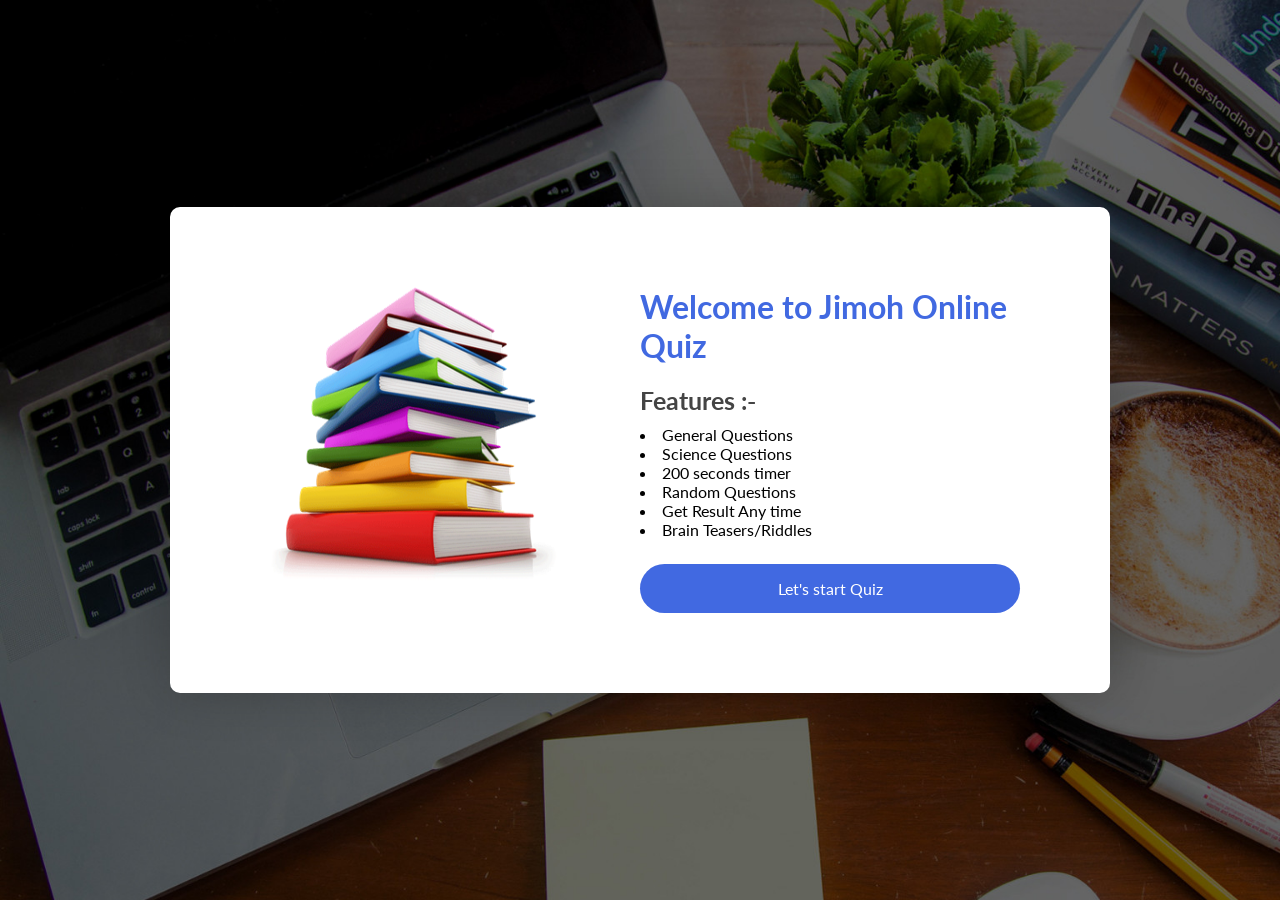
<file: index.html>
<!DOCTYPE html>
<html lang="en">
    <head>
        <meta charset="UTF-8" />
        <meta name="viewport" content="width=device-width, initial-scale=1.0" />
        <title>Jimoh Web Application - Online Quiz</title>
        <link rel="stylesheet" href="css/style.css" />
    <head>
    <body>


        <div class="container">

            <div class="leftSide">
                <img src="img/book_guide_hero_books.png" alt="quiz logo" class="tilt" />

            </div>

            <div class="rightSide">

                <h1>Welcome to Jimoh Online Quiz</h1>
                <h2>Features :-</h2>

                <u1>
                    <li>General Questions</li>
                    <li>Science Questions</li>
                    <li>200 seconds timer</li>
                    <li>Random Questions</li>
                    <li>Get Result Any time</li>
                    <li>Brain Teasers/Riddles</li>    
                </u1>

                <a href="subjects.html"> Let's start Quiz</a>

            </div>
            
        
        </div>
    <body>
<script src="js/jquery-3.5.1.min.js"></script>
<script src="js/tilt.min.js"></script>

<script>
    $(".tilt").tilt({
        scale: 1.2,
    });
</script>

</html>
</file>
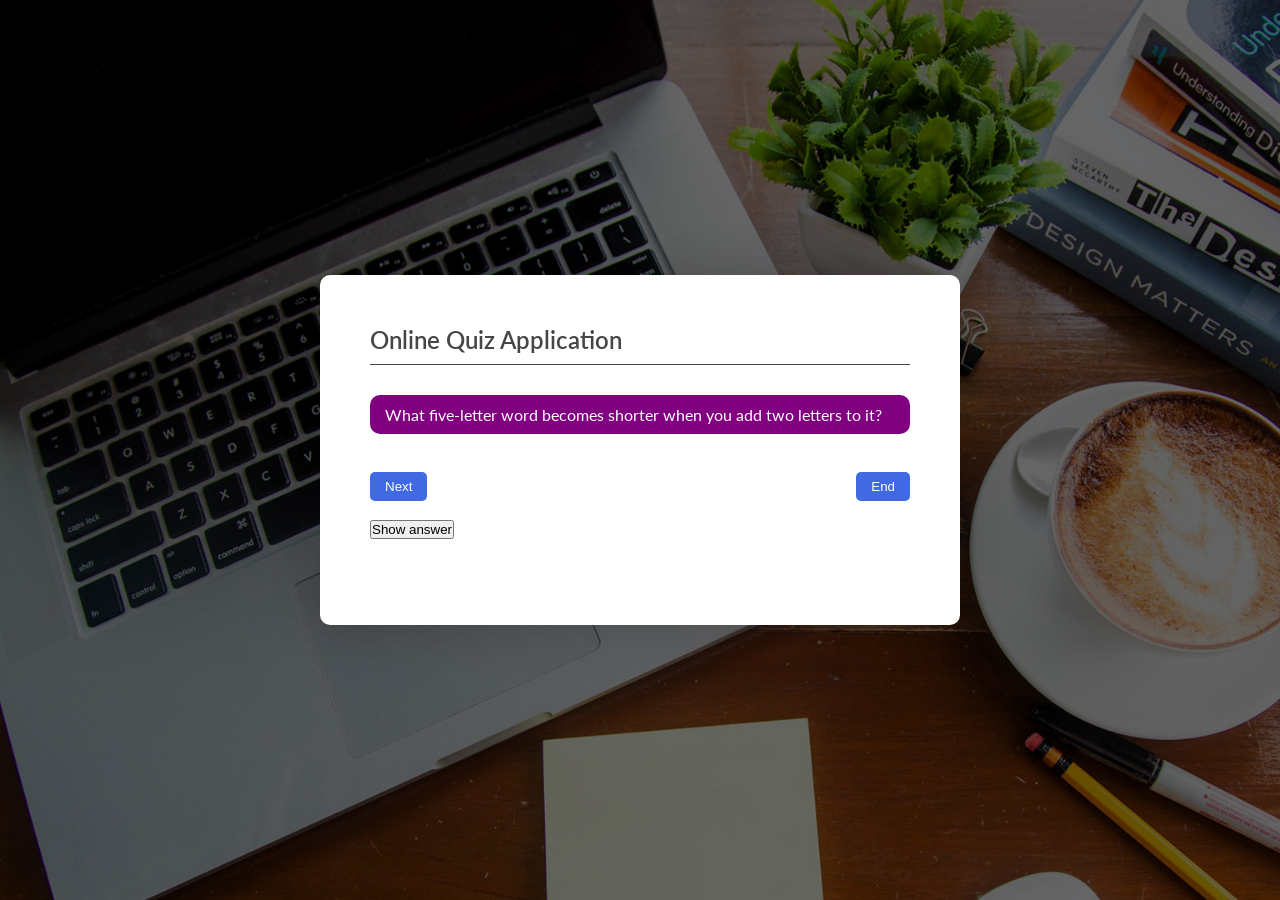
<file: question2.html>
<!DOCTYPE html>
<html lang="en">
    <head>
        <meta charset="UTF-8" />
        <meta name="viewport" content="width=device-width, initial-scale=1.0" />
        <title>Jimoh Web Application - Online Quiz</title>
        <link rel="stylesheet" href="css/style.css" />
        
    </head>
    <body>


        <div class="box"id="questionScreen">

            <div class="title">
                Online Quiz Application
			</div>
			
			<div class="questionBox">
				What does HTML stand for?
			</div>
			<br>
			
            <div class="answerBox" id="answerScreen" style="display:none;"></div>
			<br>

            <div class="footer">
                <button onclick="showNext()">
                    Next
                </button>
				<button onclick="result()">
					End
                </button>
            </div><br>
			<h5>
                <button onclick="showAnswer()">
                    Show answer
                </button>
			</h5>

        </div>
		
		<div class="box1" id="resultScreen"style="display: none;">
            
            <div style="text-align:center">
                <h1>END OF QUIZ!</h1>
            </div>

            <div class="buttonBox" style="border-top:none">
                <a href="question2.html">Start Again</a>
            </div>
			<br>
			<div style="text-align:center"><a href="index.html">Home</a></div>

        </div>
        
    </body>

    <script src="js/jquery-3.5.1.min.js"></script>
    <script src="js/jquery-2.1.1.min.js"></script>
    <script src="js/quiz2.js"></script>
    <script src="js/tilt.min.js"></script>
    <script src="js/question2_script.js"></script>
        
</html>
</file>
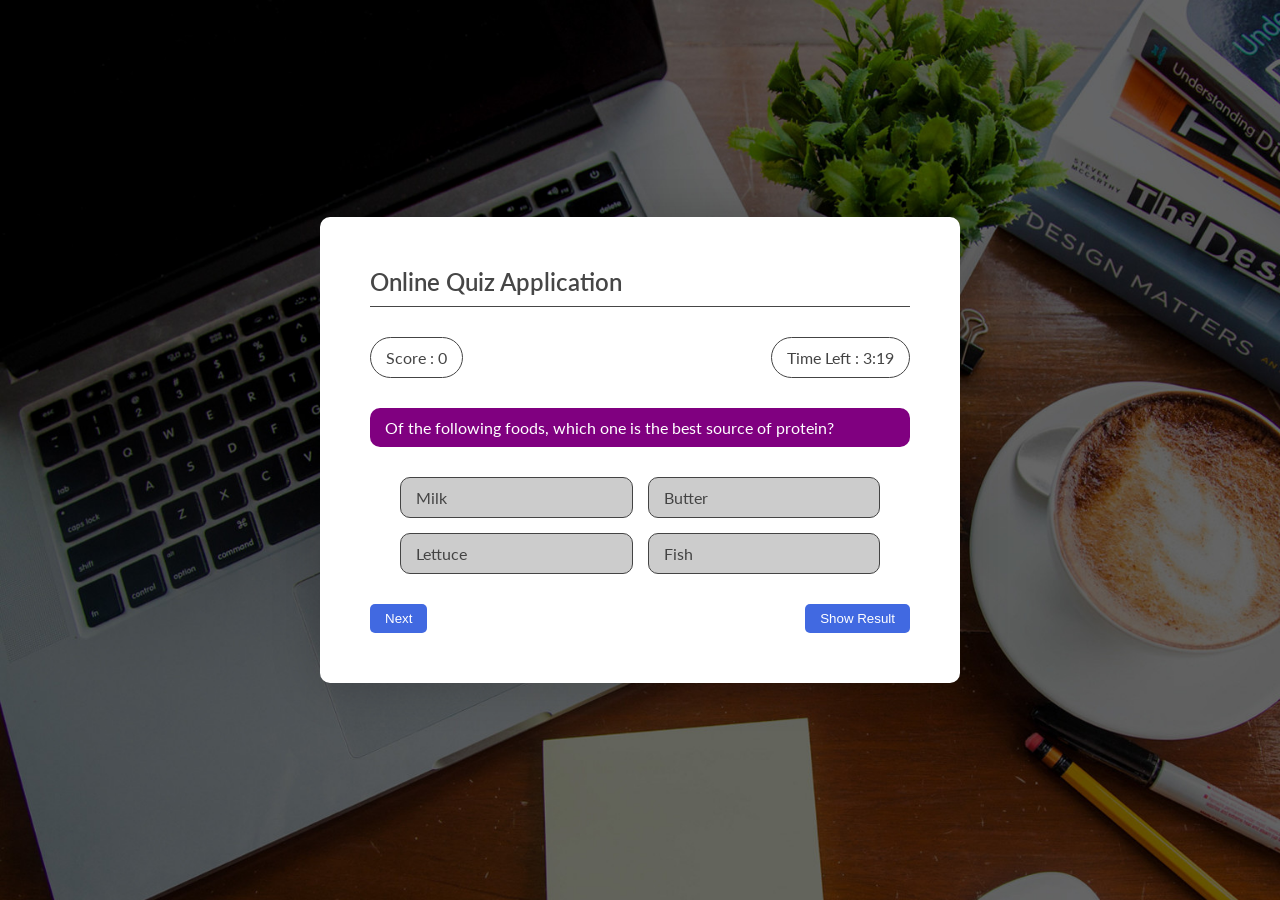
<file: question3.html>
<!DOCTYPE html>
<html lang="en">
    <head>
        <meta charset="UTF-8" />
        <meta name="viewport" content="width=device-width, initial-scale=1.0" />
        <title>Web Tutorial Guru - Online Quiz</title>
        <link rel="stylesheet" href="css/style.css" />
        
    </head>
    <body>


        <div class="box"id="questionScreen">

            <div class="title">
                Online Quiz Application
            </div>

            <div class="header">
                <div class="scoreBox">Score : <span>0</span></div>
                <div class="timerBox">Time Left : <span></span></div>
            </div>
            <div class="questionBox">
                What does HTML stand for?
            </div>
            <div class="optionBox">
                <span id="1" onclick="checkAnswer(this)" data-opt="1"></span>
                <span id="2" onclick="checkAnswer(this)" data-opt="2"></span>
                <span id="3" onclick="checkAnswer(this)" data-opt="3"></span>
                <span id="4" onclick="checkAnswer(this)" data-opt="4"></span>
            </div>


            <div class="footer">
                <button onclick="showNext()">
                    Next
                </button>
                <button onclick="showResult(1)">
                    Show Result
                </button>
            </div>



        </div>


        <div class="box" id="resultScreen"style="display: none;">
            <div class="title">
                Online Quiz Result
            </div>

            <div class="resultBox">
                <label>Questions :</label>
                <span id="totalQuestion">10</span>
                <label>Attempt :</label>
                <span id="attemptQuestion">0</span>
                <label>Correct :</label>
                <span id="correctAnswers">0</span>
                <label>Wrong :</label>
                <span id="wrongAnswers">0</span>
            </div>

            <div class="buttonBox">
                <a href="question3.html">Start Again</a>
            </div>
			<br>
			<div style="text-align:center"><a href="index.html">Home</a></div>

        </div>
        
    </body>

    <script src="js/jquery-3.5.1.min.js"></script>
    <script src="js/jquery-2.1.1.min.js"></script>
    <script src="js/quiz3.js"></script>
    <script src="js/tilt.min.js"></script>
    <script src="js/script.js"></script>
        
</html>
</file>
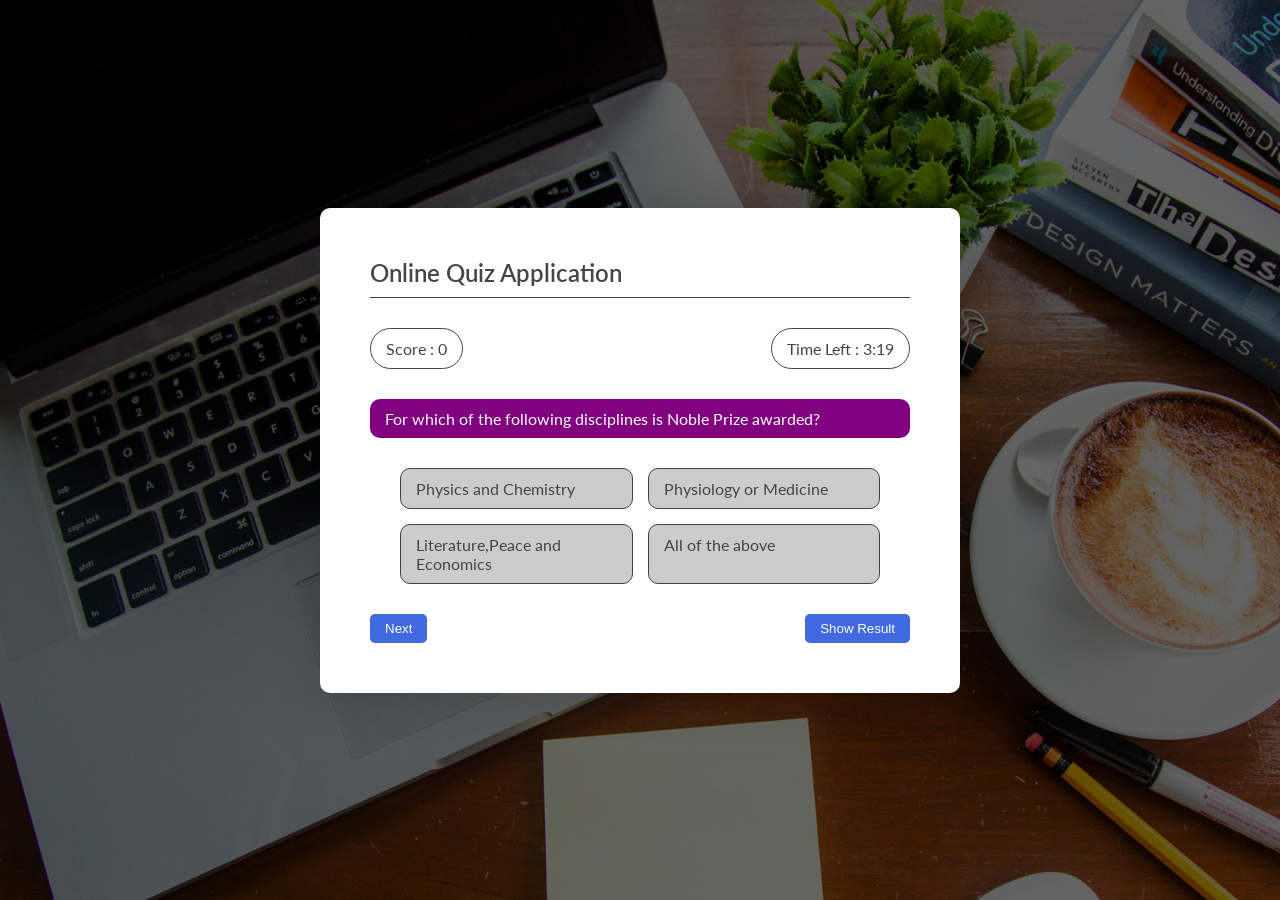
<file: questions.html>
<!DOCTYPE html>
<html lang="en">
    <head>
        <meta charset="UTF-8" />
        <meta name="viewport" content="width=device-width, initial-scale=1.0" />
        <title>Web Tutorial Guru - Online Quiz</title>
        <link rel="stylesheet" href="css/style.css" />
        
    </head>
    <body>


        <div class="box"id="questionScreen">

            <div class="title">
                Online Quiz Application
            </div>

            <div class="header">
                <div class="scoreBox">Score : <span>0</span></div>
                <div class="timerBox">Time Left : <span></span></div>
            </div>
            <div class="questionBox">
                What does HTML stand for?
            </div>
            <div class="optionBox">
                <span id="1" onclick="checkAnswer(this)" data-opt="1"></span>
                <span id="2" onclick="checkAnswer(this)" data-opt="2"></span>
                <span id="3" onclick="checkAnswer(this)" data-opt="3"></span>
                <span id="4" onclick="checkAnswer(this)" data-opt="4"></span>
            </div>


            <div class="footer">
                <button onclick="showNext()">
                    Next
                </button>
                <button onclick="showResult(1)">
                    Show Result
                </button>
            </div>



        </div>


        <div class="box" id="resultScreen"style="display: none;">
            <div class="title">
                Online Quiz Result
            </div>

            <div class="resultBox">
                <label>Questions :</label>
                <span id="totalQuestion">10</span>
                <label>Attempt :</label>
                <span id="attemptQuestion">0</span>
                <label>Correct :</label>
                <span id="correctAnswers">0</span>
                <label>Wrong :</label>
                <span id="wrongAnswers">0</span>
            </div>

            <div class="buttonBox">
                <a href="questions.html">Start Again</a>
            </div>
			<br>
			<div style="text-align:center"><a href="index.html">Home</a></div>

        </div>
        
    </body>

    <script src="js/jquery-3.5.1.min.js"></script>
    <script src="js/jquery-2.1.1.min.js"></script>
    <script src="js/quiz.js"></script>
    <script src="js/tilt.min.js"></script>
    <script src="js/script.js"></script>
        
</html>
</file>
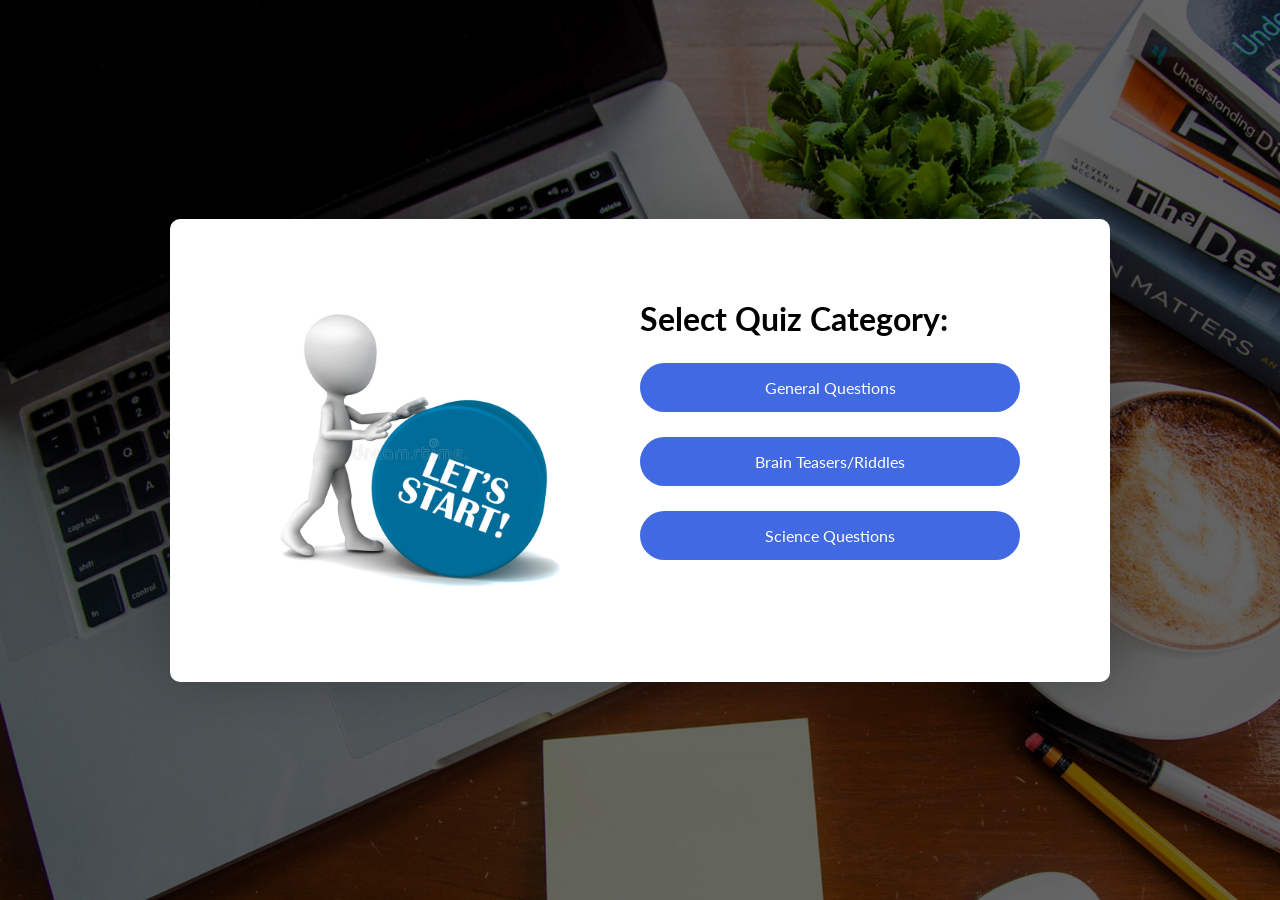
<file: subjects.html>
<!DOCTYPE html>
<html lang="en">
    <head>
        <meta charset="UTF-8" />
        <meta name="viewport" content="width=device-width, initial-scale=1.0" />
        <title>Jimoh Web Application - Online Quiz</title>
        <link rel="stylesheet" href="css/style.css" />
    <head>
	
	<body>
		<div  class='container'>
			
			<div class="leftSide">
				<img src="img/let-s-start-29574630.jpg" alt="quiz logo" class="tilt" />
			</div>
		
			<div class="rightSide">
				<h1 style="color:black">Select Quiz Category:</h1>	
				<a href="questions.html">General Questions</a>
				<a href="question2.html">Brain Teasers/Riddles</a>
				<a href="question3.html">Science Questions</a>	
			</div>
			
		</div>
	</body>
<script src="js/jquery-3.5.1.min.js"></script>
<script src="js/tilt.min.js"></script>

<script>
	$(".tilt").tilt({
		scale: 1.2,
	});
</script>

</html>
</file>
<file: css/style.css>
@import url("https://fonts.googleapis.com/css2?family=Lato:wght@300;400;700&display=swap");


* {
    margin: 0;
    padding: 0;
    box-sizing: border-box;
}
body {
    font-family: "lato", sans-serif;
    background-image: url("../img/313016.jpg");
    background-size: cover;
    display: flex;
    justify-content: center;
    align-items: center;
    min-height: 100vh;

}

.container {
    width: 940px;
    background-color: white;
    box-shadow: 0 0 50px 0 rgba(0, 0, 0, 0.2);
    min-height: 350px;
    padding: 80px 90px;
    border-radius: 10px;
    display: flex;
}

.leftSide ,
.rightSide {
    width: 50%;
}
.leftSide img {
    height: 300px;
    width: 300px;
}
.rightSide h1{
    color: royalblue;
    font-size: 32px;
}
.rightSide h2{
    color: #444;
    margin: 20px auto 10px;
    font-size: 25px;
}

.rightSide ul{
    color: #444;
    font-size: 18px;
    margin-top: 5px;
    font-weight: 600;
    list-style-type: square;
    list-style-position: inside;
}

.rightSide ul li{
    margin-top: 5px;
}

.rightSide a{
    background-color: royalblue;
    border-radius: 100px;
    color: white;
    width: 100%;
    display: inline-block;
    text-align: center;
    padding: 15px 0;
    margin-top: 25px;
    text-decoration: none;
    outline: none;
}

/* question page css start*/

.box {
    background-color: white;
    border-radius: 10px;
    box-shadow: 0 0 50px 0 rgba(0, 0, 0, 0.2);
    min-height: 350px;
    width: 640px;
    padding: 50px;
}

.box1 {
	background-color: white;
    border-radius: 10px;
    box-shadow: 0 0 50px 0 rgba(0, 0, 0, 0.2);
    min-height: 300px;
    width: 640px;
    padding: 90px;
}

.title {
    border-bottom: 1px solid #464646;
    color: #464646;
    padding-bottom: 10px;
    margin-bottom: 30px;
    font-weight: 600;
    font-size: 24px;

}

.header {
    margin-bottom: 30px;
    display: flex;
    justify-content: space-between;
}

.scoreBox,
.timerBox {
    border-radius: 100px;
    padding: 10px 15px;
    border: 1px solid #444;
    color: #444;
}

.questionBox {
    background-color: purple;
    color: white;
    border-radius: 10px;
    padding: 10px 15px;
}

.optionBox {
    display: grid;
    grid-template-columns: 1fr 1fr;
    margin: 30px;
    grid-gap: 15px;
}

.optionBox span {
    background-color: #ccc;
    border-radius: 10px;
    color: #444;
    border: 1px solid #444;
    padding: 10px 15px;
}

.footer {
    display: flex;
    justify-content: space-between;
}

.footer button {
    background-color: royalblue;
    border-radius: 5px;
    padding: 7px 15px;
    color: white;
    border: 0;
    outline: none;
}

.resultBox {
    margin-bottom: 30px;
    display: grid;
    grid-template-columns: 1fr 1fr;
    grid-row-gap: 15px;
    font-size: 20px;
}

.resultBox *:nth-child(odd) {
    text-align: right;
}

.resultBox span {
    font-weight: 600;
}

.buttonBox {
    border-top: 1px solid #444;
    text-align: center;

}

.buttonBox a {
    background-color: royalblue;
    border-radius: 50px;
    border: 0;
    text-decoration: none;
    color: white;
    outline: none;
    padding: 7px 15px;
    margin-top: 30px;
    display: inline-block;
}

.optionBox span.right{
    background-color: green;
    border-color: green;
    color: white;
}
.optionBox span.wrong{
    background-color: red;
    border-color: red;
    color: white;
}
/* question page css end*/

/* media query start*/

@media screen and (max-width: 768px) {
    .leftSide {
        display: none;
    }
    .container,  
    .box {
        width: 425px;
    }
    .rightSide {
        width: 100%;
    }
    .optionBox {
        grid-template-columns: 1fr;
    }
}

/* media query end*/
</file>
